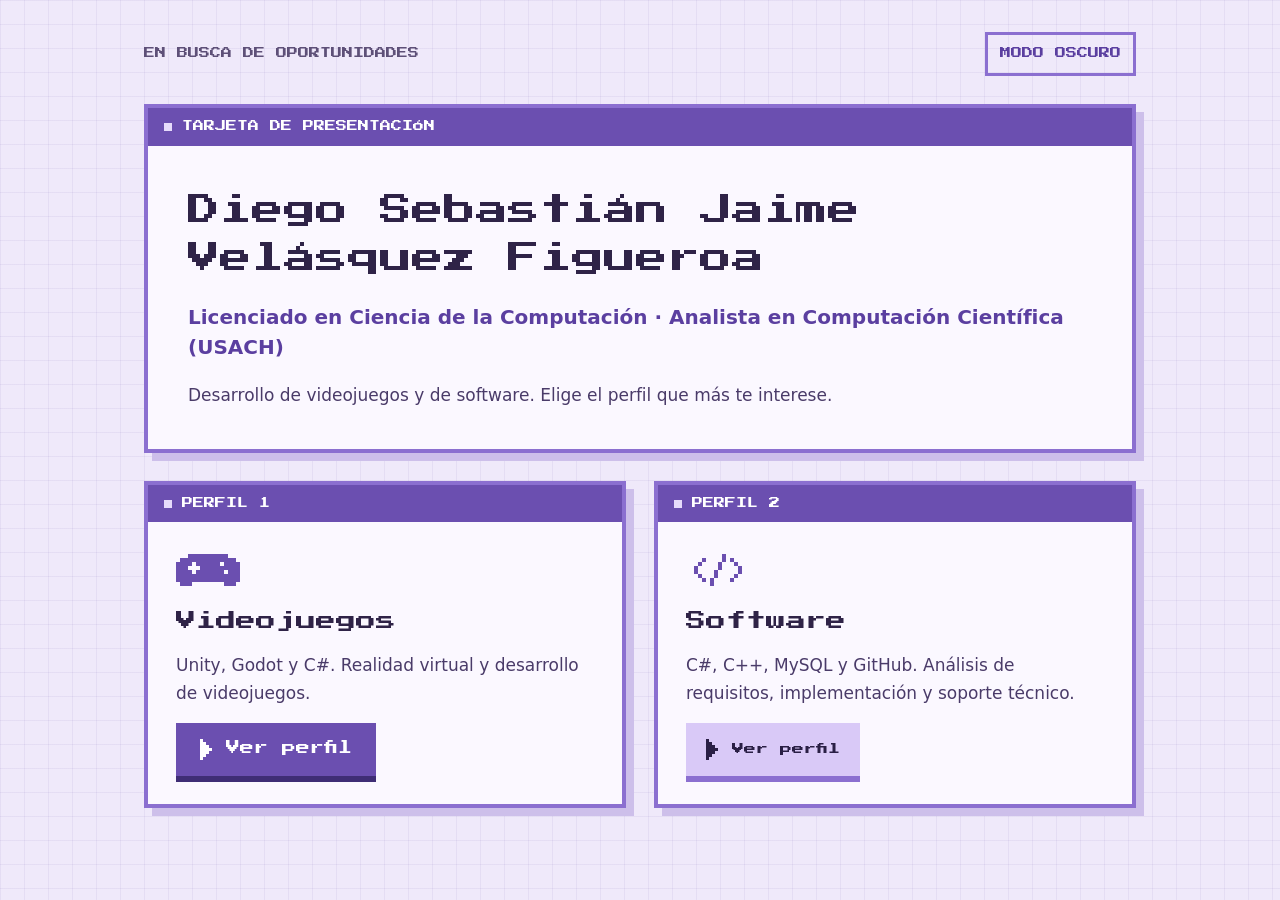
<file: index.html>
<!DOCTYPE html>
<html lang="es" data-theme="dark">
<head>
<meta charset="utf-8">
<meta name="viewport" content="width=device-width, initial-scale=1">
<title>Diego Sebastián Jaime Velásquez Figueroa | Videojuegos y software</title>
<meta name="description" content="Tarjeta de presentación de Diego Sebastián Jaime Velásquez Figueroa, licenciado en Ciencia de la Computación (USACH). Perfiles de desarrollo de videojuegos y de desarrollo de software.">
<meta name="author" content="Diego Sebastián Jaime Velásquez Figueroa">
<meta name="theme-color" content="#231B3A">
<link rel="canonical" href="https://diego-velasquez-figueroa.github.io/Business-Card/">
<link rel="icon" href="data:image/svg+xml,%3Csvg xmlns='http://www.w3.org/2000/svg' viewBox='0 0 8 8' shape-rendering='crispEdges'%3E%3Cpath fill='%23231B3A' d='M0 0h8v8H0z'/%3E%3Cpath fill='%23C2A3F7' d='M2 1h1v1h1v1h1v1h1v1H5v1H4v1H3v1H2z'/%3E%3C/svg%3E">
<meta property="og:type" content="website">
<meta property="og:locale" content="es_CL">
<meta property="og:url" content="https://diego-velasquez-figueroa.github.io/Business-Card/">
<meta property="og:title" content="Diego Sebastián Jaime Velásquez Figueroa | Videojuegos y software">
<meta property="og:description" content="Licenciado en Ciencia de la Computación (USACH). Elige el perfil de videojuegos o de software.">
<meta property="og:image" content="https://diego-velasquez-figueroa.github.io/Business-Card/assets/images/coven-cover.png">
<meta property="og:image:width" content="630">
<meta property="og:image:height" content="500">
<meta property="og:image:alt" content="Portada del videojuego Coven">
<meta name="twitter:card" content="summary_large_image">
<link rel="stylesheet" href="css/styles.css">
<script>try{var t=localStorage.getItem("theme");document.documentElement.dataset.theme=t||(matchMedia("(prefers-color-scheme: light)").matches?"light":"dark")}catch(e){}</script>
<script src="js/script.js" defer></script>
</head>
<body>
<a class="skip" href="#main">Saltar al contenido</a>
<div class="wrap">

<header class="hud">
<span>En busca de oportunidades</span>
<button class="tog" id="theme-toggle" type="button">Modo claro</button>
</header>

<main id="main">

<section class="win" aria-labelledby="perfil-t">
<h2 class="win__bar" id="perfil-t">Tarjeta de presentación</h2>
<div class="head">
<h1>Diego Sebastián Jaime Velásquez Figueroa</h1>
<p class="role">Licenciado en Ciencia de la Computación · Analista en Computación Científica (USACH)</p>
<p class="intro">Desarrollo de videojuegos y de software. Elige el perfil que más te interese.</p>
</div>
</section>

<div class="choose">

<section class="win pick" aria-labelledby="pick-games">
<h2 class="win__bar">Perfil 1</h2>
<div class="win__body">
<svg class="icon" viewBox="0 0 16 10" shape-rendering="crispEdges" aria-hidden="true" focusable="false"><path class="icon__a" d="M3 1h10v1h2v1h1v5h-1v1h-3V8H4v1H1V8H0V3h1V2h2z"/><path class="icon__b" d="M4 3h1v1h1v1H5v1H4V5H3V4h1zM11 3h1v1h-1zM12 5h1v1h-1z"/></svg>
<h3 id="pick-games">Videojuegos</h3>
<p>Unity, Godot y C#. Realidad virtual y desarrollo de videojuegos.</p>
<a class="btn" href="videojuegos.html"><svg viewBox="0 0 4 7" shape-rendering="crispEdges" aria-hidden="true" focusable="false"><path d="M0 0h1v1h1v1h1v1h1v1h-1v1h-1v1h-1v1h-1z"/></svg><span>Ver perfil</span><span class="sr">de videojuegos</span></a>
</div>
</section>

<section class="win pick" aria-labelledby="pick-soft">
<h2 class="win__bar">Perfil 2</h2>
<div class="win__body">
<svg class="icon" viewBox="0 0 16 10" shape-rendering="crispEdges" aria-hidden="true" focusable="false"><path class="icon__a" d="M4 2h1v1H4zM3 3h1v1H3zM2 4h1v2H2zM3 6h1v1H3zM4 7h1v1H4zM11 2h1v1h-1zM12 3h1v1h-1zM13 4h1v2h-1zM12 6h1v1h-1zM11 7h1v1h-1zM9 1h1v2H9zM8 3h1v2H8zM7 5h1v2H7zM6 7h1v2H6z"/></svg>
<h3 id="pick-soft">Software</h3>
<p>C#, C++, MySQL y GitHub. Análisis de requisitos, implementación y soporte técnico.</p>
<a class="btn btn--2" href="software.html"><svg viewBox="0 0 4 7" shape-rendering="crispEdges" aria-hidden="true" focusable="false"><path d="M0 0h1v1h1v1h1v1h1v1h-1v1h-1v1h-1v1h-1z"/></svg><span>Ver perfil</span><span class="sr">de software</span></a>
</div>
</section>

</div>
</main>

</div>
</body>
</html>
</file>
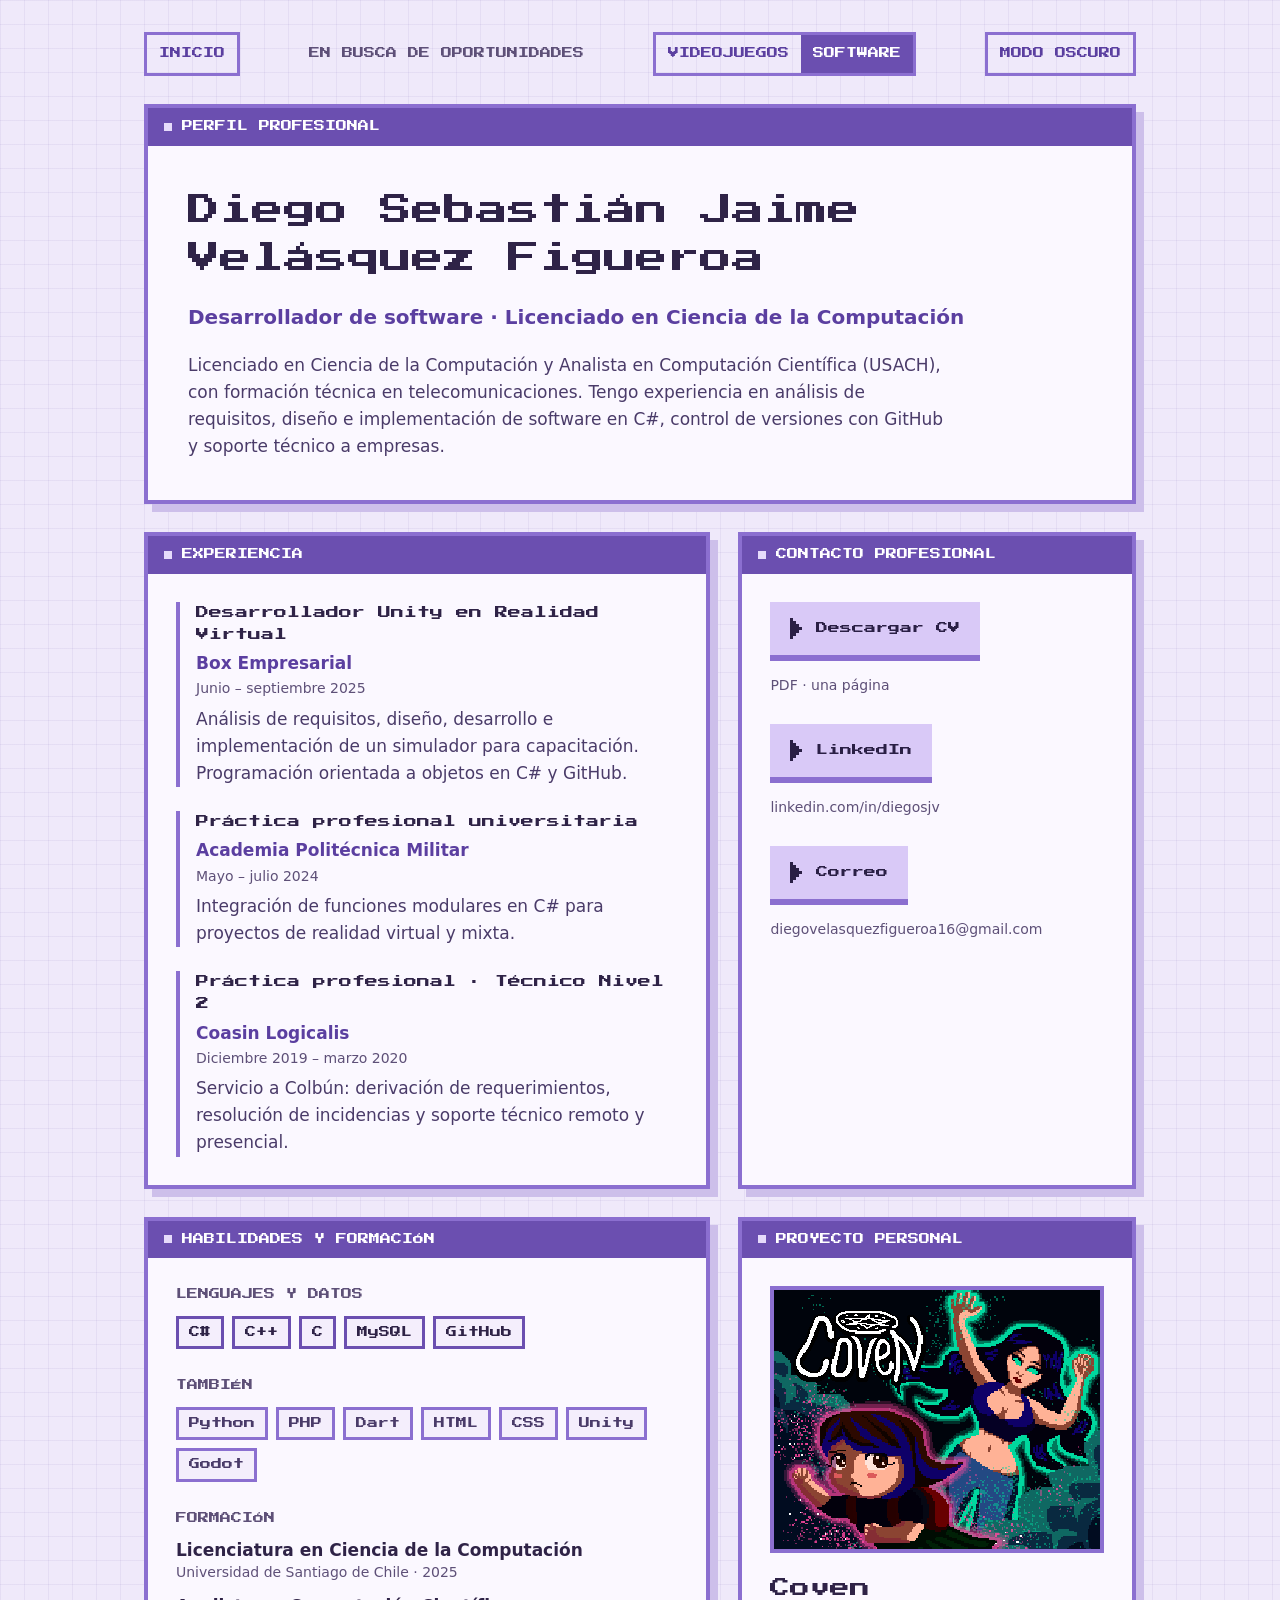
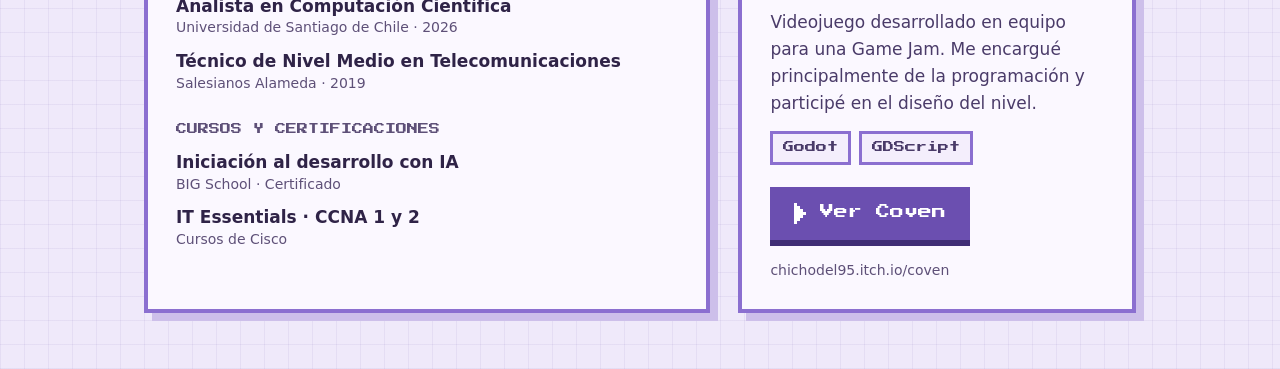
<file: software.html>
<!DOCTYPE html>
<html lang="es" data-theme="dark">
<head>
<meta charset="utf-8">
<meta name="viewport" content="width=device-width, initial-scale=1">
<title>Diego Sebastián Jaime Velásquez Figueroa | Desarrollador de software</title>
<meta name="description" content="Tarjeta de presentación de Diego Sebastián Jaime Velásquez Figueroa: desarrollador de software, licenciado en Ciencia de la Computación y Analista en Computación Científica (USACH). C#, C++, MySQL y GitHub.">
<meta name="author" content="Diego Sebastián Jaime Velásquez Figueroa">
<meta name="theme-color" content="#231B3A">
<link rel="canonical" href="https://diego-velasquez-figueroa.github.io/Business-Card/software.html">
<link rel="icon" href="data:image/svg+xml,%3Csvg xmlns='http://www.w3.org/2000/svg' viewBox='0 0 8 8' shape-rendering='crispEdges'%3E%3Cpath fill='%23231B3A' d='M0 0h8v8H0z'/%3E%3Cpath fill='%23C2A3F7' d='M2 1h1v1h1v1h1v1h1v1H5v1H4v1H3v1H2z'/%3E%3C/svg%3E">
<meta property="og:type" content="website">
<meta property="og:locale" content="es_CL">
<meta property="og:url" content="https://diego-velasquez-figueroa.github.io/Business-Card/software.html">
<meta property="og:title" content="Diego Sebastián Jaime Velásquez Figueroa | Desarrollador de software">
<meta property="og:description" content="Licenciado en Ciencia de la Computación (USACH). C#, C++, MySQL y GitHub.">
<meta property="og:image" content="https://diego-velasquez-figueroa.github.io/Business-Card/assets/images/coven-cover.png">
<meta property="og:image:width" content="630">
<meta property="og:image:height" content="500">
<meta property="og:image:alt" content="Portada del videojuego Coven">
<meta name="twitter:card" content="summary_large_image">
<link rel="stylesheet" href="css/styles.css">
<script>try{var t=localStorage.getItem("theme");document.documentElement.dataset.theme=t||(matchMedia("(prefers-color-scheme: light)").matches?"light":"dark")}catch(e){}</script>
<script src="js/script.js" defer></script>
</head>
<body>
<a class="skip" href="#main">Saltar al contenido</a>
<div class="wrap">

<header class="hud">
<a class="tog" href="index.html">Inicio</a>
<span>En busca de oportunidades</span>
<nav class="switch" aria-label="Perfil">
<a href="videojuegos.html">Videojuegos</a>
<a href="software.html" aria-current="page">Software</a>
</nav>
<button class="tog" id="theme-toggle" type="button">Modo claro</button>
</header>

<main id="main">

<section class="win" aria-labelledby="perfil-t">
<h2 class="win__bar" id="perfil-t">Perfil profesional</h2>
<div class="head">
<h1>Diego Sebastián Jaime Velásquez Figueroa</h1>
<p class="role">Desarrollador de software · Licenciado en Ciencia de la Computación</p>
<p class="intro">Licenciado en Ciencia de la Computación y Analista en Computación Científica (USACH), con formación técnica en telecomunicaciones. Tengo experiencia en análisis de requisitos, diseño e implementación de software en C#, control de versiones con GitHub y soporte técnico a empresas.</p>
</div>
</section>

<div class="grid">

<section class="win" aria-labelledby="xp-t">
<h2 class="win__bar" id="xp-t">Experiencia</h2>
<div class="win__body">
<ul class="xp">
<li>
<h3>Desarrollador Unity en Realidad Virtual</h3>
<p class="org">Box Empresarial</p>
<p class="date">Junio – septiembre 2025</p>
<p class="d">Análisis de requisitos, diseño, desarrollo e implementación de un simulador para capacitación. Programación orientada a objetos en C# y GitHub.</p>
</li>
<li>
<h3>Práctica profesional universitaria</h3>
<p class="org">Academia Politécnica Militar</p>
<p class="date">Mayo – julio 2024</p>
<p class="d">Integración de funciones modulares en C# para proyectos de realidad virtual y mixta.</p>
</li>
<li>
<h3>Práctica profesional · Técnico Nivel 2</h3>
<p class="org">Coasin Logicalis</p>
<p class="date">Diciembre 2019 – marzo 2020</p>
<p class="d">Servicio a Colbún: derivación de requerimientos, resolución de incidencias y soporte técnico remoto y presencial.</p>
</li>
</ul>
</div>
</section>

<section class="win" aria-labelledby="contacto-t">
<h2 class="win__bar" id="contacto-t">Contacto profesional</h2>
<div class="win__body stackc">
<div>
<a class="btn btn--2" href="assets/cv/CV-Diego-Velasquez-Software.pdf" download><svg viewBox="0 0 4 7" shape-rendering="crispEdges" aria-hidden="true" focusable="false"><path d="M0 0h1v1h1v1h1v1h1v1h-1v1h-1v1h-1v1h-1z"/></svg><span>Descargar CV</span></a>
<p class="url">PDF · una página</p>
</div>
<div>
<a class="btn btn--2" href="https://www.linkedin.com/in/diegosjv/" target="_blank" rel="noopener noreferrer"><svg viewBox="0 0 4 7" shape-rendering="crispEdges" aria-hidden="true" focusable="false"><path d="M0 0h1v1h1v1h1v1h1v1h-1v1h-1v1h-1v1h-1z"/></svg><span>LinkedIn</span><span class="sr">(se abre en una pestaña nueva)</span></a>
<p class="url">linkedin.com/in/diegosjv</p>
</div>
<div>
<a class="btn btn--2" href="mailto:diegovelasquezfigueroa16@gmail.com"><svg viewBox="0 0 4 7" shape-rendering="crispEdges" aria-hidden="true" focusable="false"><path d="M0 0h1v1h1v1h1v1h1v1h-1v1h-1v1h-1v1h-1z"/></svg><span>Correo</span></a>
<p class="url">diegovelasquezfigueroa16@gmail.com</p>
</div>
</div>
</section>

</div>

<div class="grid">

<section class="win" aria-labelledby="skills-t">
<h2 class="win__bar" id="skills-t">Habilidades y formación</h2>
<div class="win__body stackc">
<div>
<h3 class="sub">Lenguajes y datos</h3>
<ul class="tags tags--main"><li>C#</li><li>C++</li><li>C</li><li>MySQL</li><li>GitHub</li></ul>
</div>
<div>
<h3 class="sub">También</h3>
<ul class="tags"><li>Python</li><li>PHP</li><li>Dart</li><li>HTML</li><li>CSS</li><li>Unity</li><li>Godot</li></ul>
</div>
<div>
<h3 class="sub">Formación</h3>
<ul class="edu">
<li><b>Licenciatura en Ciencia de la Computación</b><span>Universidad de Santiago de Chile · 2025</span></li>
<li><b>Analista en Computación Científica</b><span>Universidad de Santiago de Chile · 2026</span></li>
<li><b>Técnico de Nivel Medio en Telecomunicaciones</b><span>Salesianos Alameda · 2019</span></li>
</ul>
</div>
<div>
<h3 class="sub">Cursos y certificaciones</h3>
<ul class="edu">
<li><b>Iniciación al desarrollo con IA</b><span>BIG School · Certificado</span></li>
<li><b>IT Essentials · CCNA 1 y 2</b><span>Cursos de Cisco</span></li>
</ul>
</div>
</div>
</section>

<section class="win" aria-labelledby="coven-t">
<h2 class="win__bar" id="coven-t">Proyecto personal</h2>
<div class="win__body">
<figure class="cover">
<img src="assets/images/coven-cover.png" alt="Portada del videojuego Coven" width="630" height="500" loading="lazy">
</figure>
<h3 class="coven">Coven</h3>
<p class="desc">Videojuego desarrollado en equipo para una Game Jam. Me encargué principalmente de la programación y participé en el diseño del nivel.</p>
<ul class="tags" aria-label="Tecnologías de Coven"><li>Godot</li><li>GDScript</li></ul>
<a class="btn" href="https://chichodel95.itch.io/coven" target="_blank" rel="noopener noreferrer"><svg viewBox="0 0 4 7" shape-rendering="crispEdges" aria-hidden="true" focusable="false"><path d="M0 0h1v1h1v1h1v1h1v1h-1v1h-1v1h-1v1h-1z"/></svg><span>Ver Coven</span><span class="sr">(se abre en una pestaña nueva)</span></a>
<p class="url">chichodel95.itch.io/coven</p>
</div>
</section>

</div>
</main>

</div>
</body>
</html>
</file>
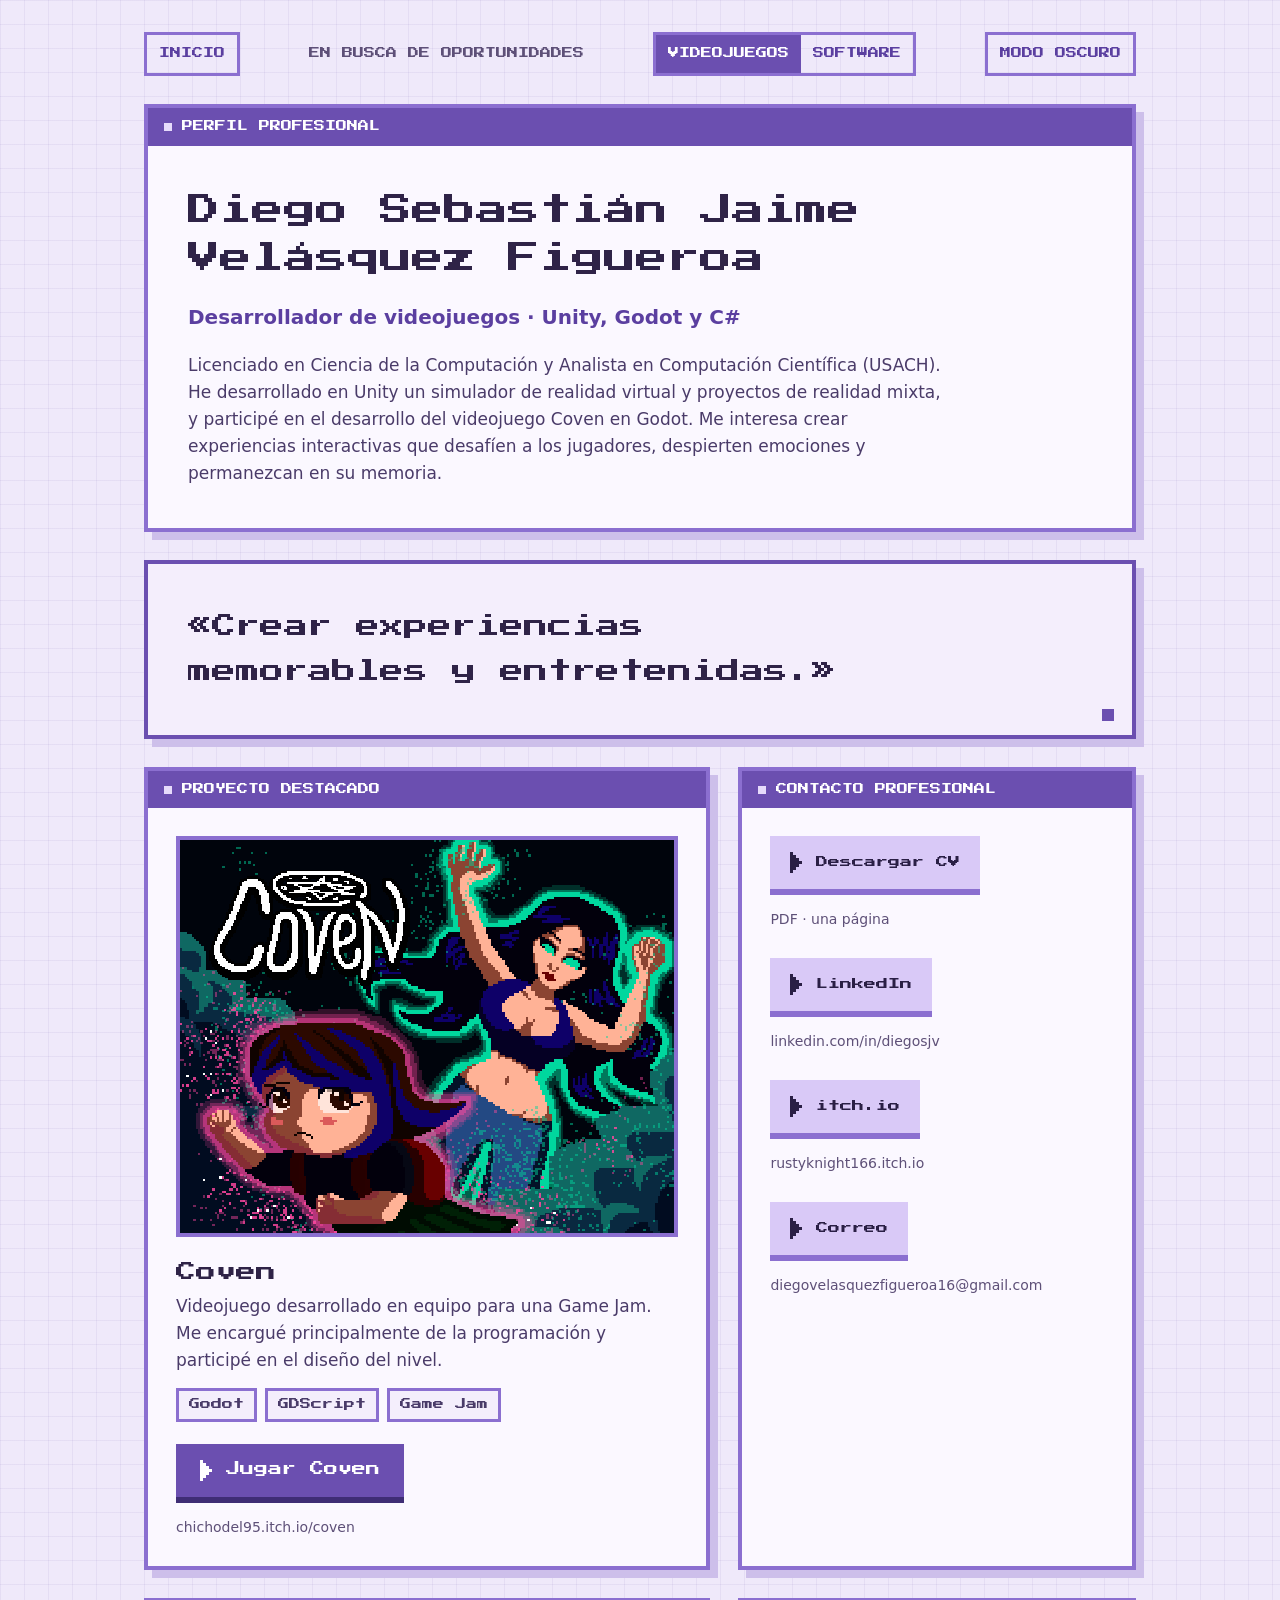
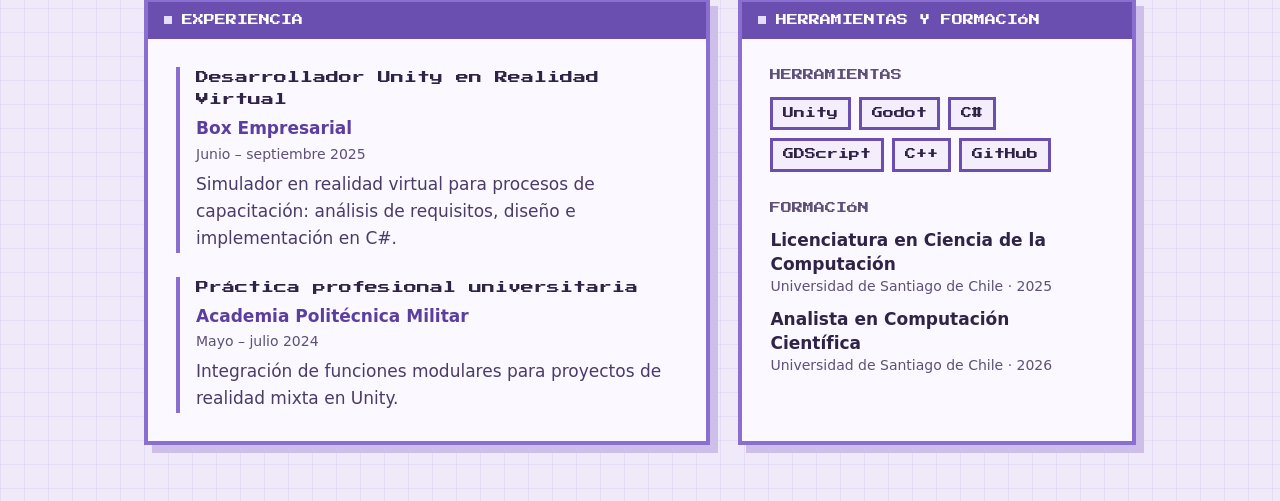
<file: videojuegos.html>
<!DOCTYPE html>
<html lang="es" data-theme="dark">
<head>
<meta charset="utf-8">
<meta name="viewport" content="width=device-width, initial-scale=1">
<title>Diego Sebastián Jaime Velásquez Figueroa | Desarrollador de videojuegos</title>
<meta name="description" content="Tarjeta de presentación de Diego Sebastián Jaime Velásquez Figueroa: desarrollador de videojuegos con experiencia en Unity, realidad virtual y Godot. Licenciado en Ciencia de la Computación (USACH).">
<meta name="author" content="Diego Sebastián Jaime Velásquez Figueroa">
<meta name="theme-color" content="#231B3A">
<link rel="canonical" href="https://diego-velasquez-figueroa.github.io/Business-Card/videojuegos.html">
<link rel="icon" href="data:image/svg+xml,%3Csvg xmlns='http://www.w3.org/2000/svg' viewBox='0 0 8 8' shape-rendering='crispEdges'%3E%3Cpath fill='%23231B3A' d='M0 0h8v8H0z'/%3E%3Cpath fill='%23C2A3F7' d='M2 1h1v1h1v1h1v1h1v1H5v1H4v1H3v1H2z'/%3E%3C/svg%3E">
<meta property="og:type" content="website">
<meta property="og:locale" content="es_CL">
<meta property="og:url" content="https://diego-velasquez-figueroa.github.io/Business-Card/videojuegos.html">
<meta property="og:title" content="Diego Sebastián Jaime Velásquez Figueroa | Desarrollador de videojuegos">
<meta property="og:description" content="Unity, realidad virtual y Godot. «Crear experiencias memorables y entretenidas.»">
<meta property="og:image" content="https://diego-velasquez-figueroa.github.io/Business-Card/assets/images/coven-cover.png">
<meta property="og:image:width" content="630">
<meta property="og:image:height" content="500">
<meta property="og:image:alt" content="Portada del videojuego Coven">
<meta name="twitter:card" content="summary_large_image">
<link rel="stylesheet" href="css/styles.css">
<script>try{var t=localStorage.getItem("theme");document.documentElement.dataset.theme=t||(matchMedia("(prefers-color-scheme: light)").matches?"light":"dark")}catch(e){}</script>
<script src="js/script.js" defer></script>
</head>
<body>
<a class="skip" href="#main">Saltar al contenido</a>
<div class="wrap">

<header class="hud">
<a class="tog" href="index.html">Inicio</a>
<span>En busca de oportunidades</span>
<nav class="switch" aria-label="Perfil">
<a href="videojuegos.html" aria-current="page">Videojuegos</a>
<a href="software.html">Software</a>
</nav>
<button class="tog" id="theme-toggle" type="button">Modo claro</button>
</header>

<main id="main">

<section class="win" aria-labelledby="perfil-t">
<h2 class="win__bar" id="perfil-t">Perfil profesional</h2>
<div class="head">
<h1>Diego Sebastián Jaime Velásquez Figueroa</h1>
<p class="role">Desarrollador de videojuegos · Unity, Godot y C#</p>
<p class="intro">Licenciado en Ciencia de la Computación y Analista en Computación Científica (USACH). He desarrollado en Unity un simulador de realidad virtual y proyectos de realidad mixta, y participé en el desarrollo del videojuego Coven en Godot. Me interesa crear experiencias interactivas que desafíen a los jugadores, despierten emociones y permanezcan en su memoria.</p>
</div>
</section>

<section class="dialog" aria-label="Filosofía personal">
<blockquote><p>«Crear experiencias memorables y entretenidas.»</p></blockquote>
</section>

<div class="grid">

<section class="win" aria-labelledby="coven-t">
<h2 class="win__bar" id="coven-t">Proyecto destacado</h2>
<div class="win__body">
<figure class="cover">
<img src="assets/images/coven-cover.png" alt="Portada del videojuego Coven" width="630" height="500">
</figure>
<h3 class="coven">Coven</h3>
<p class="desc">Videojuego desarrollado en equipo para una Game Jam. Me encargué principalmente de la programación y participé en el diseño del nivel.</p>
<ul class="tags" aria-label="Tecnologías de Coven"><li>Godot</li><li>GDScript</li><li>Game Jam</li></ul>
<a class="btn" href="https://chichodel95.itch.io/coven" target="_blank" rel="noopener noreferrer"><svg viewBox="0 0 4 7" shape-rendering="crispEdges" aria-hidden="true" focusable="false"><path d="M0 0h1v1h1v1h1v1h1v1h-1v1h-1v1h-1v1h-1z"/></svg><span>Jugar Coven</span><span class="sr">(se abre en una pestaña nueva)</span></a>
<p class="url">chichodel95.itch.io/coven</p>
</div>
</section>

<section class="win" aria-labelledby="contacto-t">
<h2 class="win__bar" id="contacto-t">Contacto profesional</h2>
<div class="win__body stackc">
<div>
<a class="btn btn--2" href="assets/cv/CV-Diego-Velasquez-Videojuegos.pdf" download><svg viewBox="0 0 4 7" shape-rendering="crispEdges" aria-hidden="true" focusable="false"><path d="M0 0h1v1h1v1h1v1h1v1h-1v1h-1v1h-1v1h-1z"/></svg><span>Descargar CV</span></a>
<p class="url">PDF · una página</p>
</div>
<div>
<a class="btn btn--2" href="https://www.linkedin.com/in/diegosjv/" target="_blank" rel="noopener noreferrer"><svg viewBox="0 0 4 7" shape-rendering="crispEdges" aria-hidden="true" focusable="false"><path d="M0 0h1v1h1v1h1v1h1v1h-1v1h-1v1h-1v1h-1z"/></svg><span>LinkedIn</span><span class="sr">(se abre en una pestaña nueva)</span></a>
<p class="url">linkedin.com/in/diegosjv</p>
</div>
<div>
<a class="btn btn--2" href="https://rustyknight166.itch.io/" target="_blank" rel="noopener noreferrer"><svg viewBox="0 0 4 7" shape-rendering="crispEdges" aria-hidden="true" focusable="false"><path d="M0 0h1v1h1v1h1v1h1v1h-1v1h-1v1h-1v1h-1z"/></svg><span>itch.io</span><span class="sr">(se abre en una pestaña nueva)</span></a>
<p class="url">rustyknight166.itch.io</p>
</div>
<div>
<a class="btn btn--2" href="mailto:diegovelasquezfigueroa16@gmail.com"><svg viewBox="0 0 4 7" shape-rendering="crispEdges" aria-hidden="true" focusable="false"><path d="M0 0h1v1h1v1h1v1h1v1h-1v1h-1v1h-1v1h-1z"/></svg><span>Correo</span></a>
<p class="url">diegovelasquezfigueroa16@gmail.com</p>
</div>
</div>
</section>

</div>

<div class="grid">

<section class="win" aria-labelledby="xp-t">
<h2 class="win__bar" id="xp-t">Experiencia</h2>
<div class="win__body">
<ul class="xp">
<li>
<h3>Desarrollador Unity en Realidad Virtual</h3>
<p class="org">Box Empresarial</p>
<p class="date">Junio – septiembre 2025</p>
<p class="d">Simulador en realidad virtual para procesos de capacitación: análisis de requisitos, diseño e implementación en C#.</p>
</li>
<li>
<h3>Práctica profesional universitaria</h3>
<p class="org">Academia Politécnica Militar</p>
<p class="date">Mayo – julio 2024</p>
<p class="d">Integración de funciones modulares para proyectos de realidad mixta en Unity.</p>
</li>
</ul>
</div>
</section>

<section class="win" aria-labelledby="skills-t">
<h2 class="win__bar" id="skills-t">Herramientas y formación</h2>
<div class="win__body stackc">
<div>
<h3 class="sub">Herramientas</h3>
<ul class="tags tags--main"><li>Unity</li><li>Godot</li><li>C#</li><li>GDScript</li><li>C++</li><li>GitHub</li></ul>
</div>
<div>
<h3 class="sub">Formación</h3>
<ul class="edu">
<li><b>Licenciatura en Ciencia de la Computación</b><span>Universidad de Santiago de Chile · 2025</span></li>
<li><b>Analista en Computación Científica</b><span>Universidad de Santiago de Chile · 2026</span></li>
</ul>
</div>
</div>
</section>

</div>
</main>

</div>
</body>
</html>
</file>
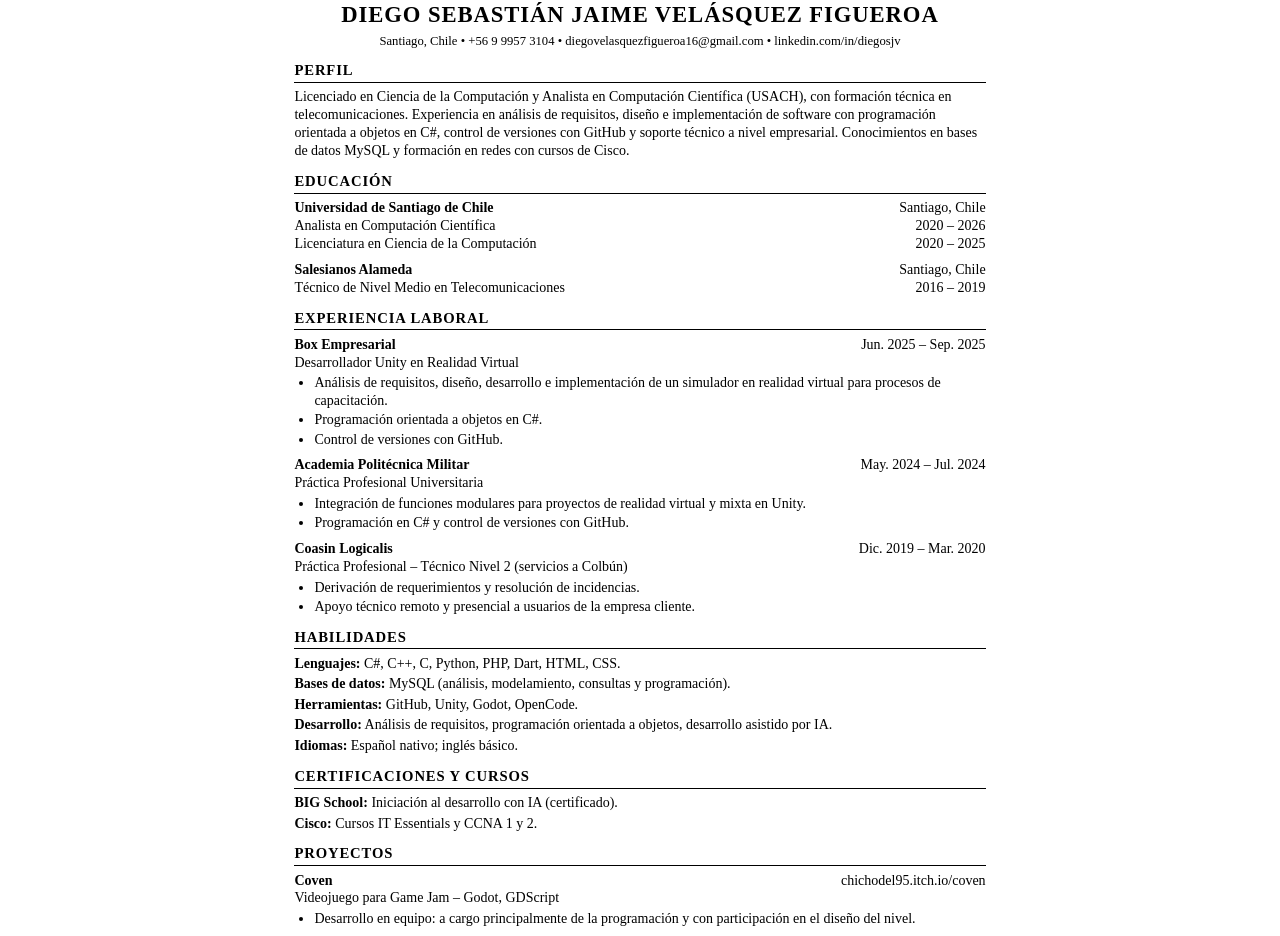
<file: assets/cv/cv-software.html>
<!DOCTYPE html>
<html lang="es">
<head>
<meta charset="utf-8">
<title>CV Diego Velásquez Figueroa - Desarrollador de software</title>
<meta name="robots" content="noindex">
<link rel="stylesheet" href="cv.css">
</head>
<body>
<main>
<h1>Diego Sebastián Jaime Velásquez Figueroa</h1>
<p class="contact">Santiago, Chile • <a href="tel:+56999573104">+56 9 9957 3104</a> • <a href="mailto:diegovelasquezfigueroa16@gmail.com">diegovelasquezfigueroa16@gmail.com</a> • <a href="https://www.linkedin.com/in/diegosjv/">linkedin.com/in/diegosjv</a></p>

<h2>Perfil</h2>
<p>Licenciado en Ciencia de la Computación y Analista en Computación Científica (USACH), con formación técnica en telecomunicaciones. Experiencia en análisis de requisitos, diseño e implementación de software con programación orientada a objetos en C#, control de versiones con GitHub y soporte técnico a nivel empresarial. Conocimientos en bases de datos MySQL y formación en redes con cursos de Cisco.</p>

<h2>Educación</h2>
<div class="entry">
<div class="row"><b>Universidad de Santiago de Chile</b><span>Santiago, Chile</span></div>
<div class="row"><i>Analista en Computación Científica</i><span>2020 – 2026</span></div>
<div class="row"><i>Licenciatura en Ciencia de la Computación</i><span>2020 – 2025</span></div>
</div>
<div class="entry">
<div class="row"><b>Salesianos Alameda</b><span>Santiago, Chile</span></div>
<div class="row"><i>Técnico de Nivel Medio en Telecomunicaciones</i><span>2016 – 2019</span></div>
</div>

<h2>Experiencia laboral</h2>
<div class="entry">
<div class="row"><b>Box Empresarial</b><span>Jun. 2025 – Sep. 2025</span></div>
<div class="row"><i>Desarrollador Unity en Realidad Virtual</i><span></span></div>
<ul>
<li>Análisis de requisitos, diseño, desarrollo e implementación de un simulador en realidad virtual para procesos de capacitación.</li>
<li>Programación orientada a objetos en C#.</li>
<li>Control de versiones con GitHub.</li>
</ul>
</div>
<div class="entry">
<div class="row"><b>Academia Politécnica Militar</b><span>May. 2024 – Jul. 2024</span></div>
<div class="row"><i>Práctica Profesional Universitaria</i><span></span></div>
<ul>
<li>Integración de funciones modulares para proyectos de realidad virtual y mixta en Unity.</li>
<li>Programación en C# y control de versiones con GitHub.</li>
</ul>
</div>
<div class="entry">
<div class="row"><b>Coasin Logicalis</b><span>Dic. 2019 – Mar. 2020</span></div>
<div class="row"><i>Práctica Profesional – Técnico Nivel 2 (servicios a Colbún)</i><span></span></div>
<ul>
<li>Derivación de requerimientos y resolución de incidencias.</li>
<li>Apoyo técnico remoto y presencial a usuarios de la empresa cliente.</li>
</ul>
</div>

<h2>Habilidades</h2>
<div class="skills">
<p><b>Lenguajes:</b> C#, C++, C, Python, PHP, Dart, HTML, CSS.</p>
<p><b>Bases de datos:</b> MySQL (análisis, modelamiento, consultas y programación).</p>
<p><b>Herramientas:</b> GitHub, Unity, Godot, OpenCode.</p>
<p><b>Desarrollo:</b> Análisis de requisitos, programación orientada a objetos, desarrollo asistido por IA.</p>
<p><b>Idiomas:</b> Español nativo; inglés básico.</p>
</div>

<h2>Certificaciones y cursos</h2>
<div class="skills">
<p><b>BIG School:</b> Iniciación al desarrollo con IA (certificado).</p>
<p><b>Cisco:</b> Cursos IT Essentials y CCNA 1 y 2.</p>
</div>

<h2>Proyectos</h2>
<div class="entry">
<div class="row"><b>Coven</b><span>chichodel95.itch.io/coven</span></div>
<div class="row"><i>Videojuego para Game Jam – Godot, GDScript</i><span></span></div>
<ul>
<li>Desarrollo en equipo: a cargo principalmente de la programación y con participación en el diseño del nivel.</li>
</ul>
</div>
</main>
</body>
</html>
</file>
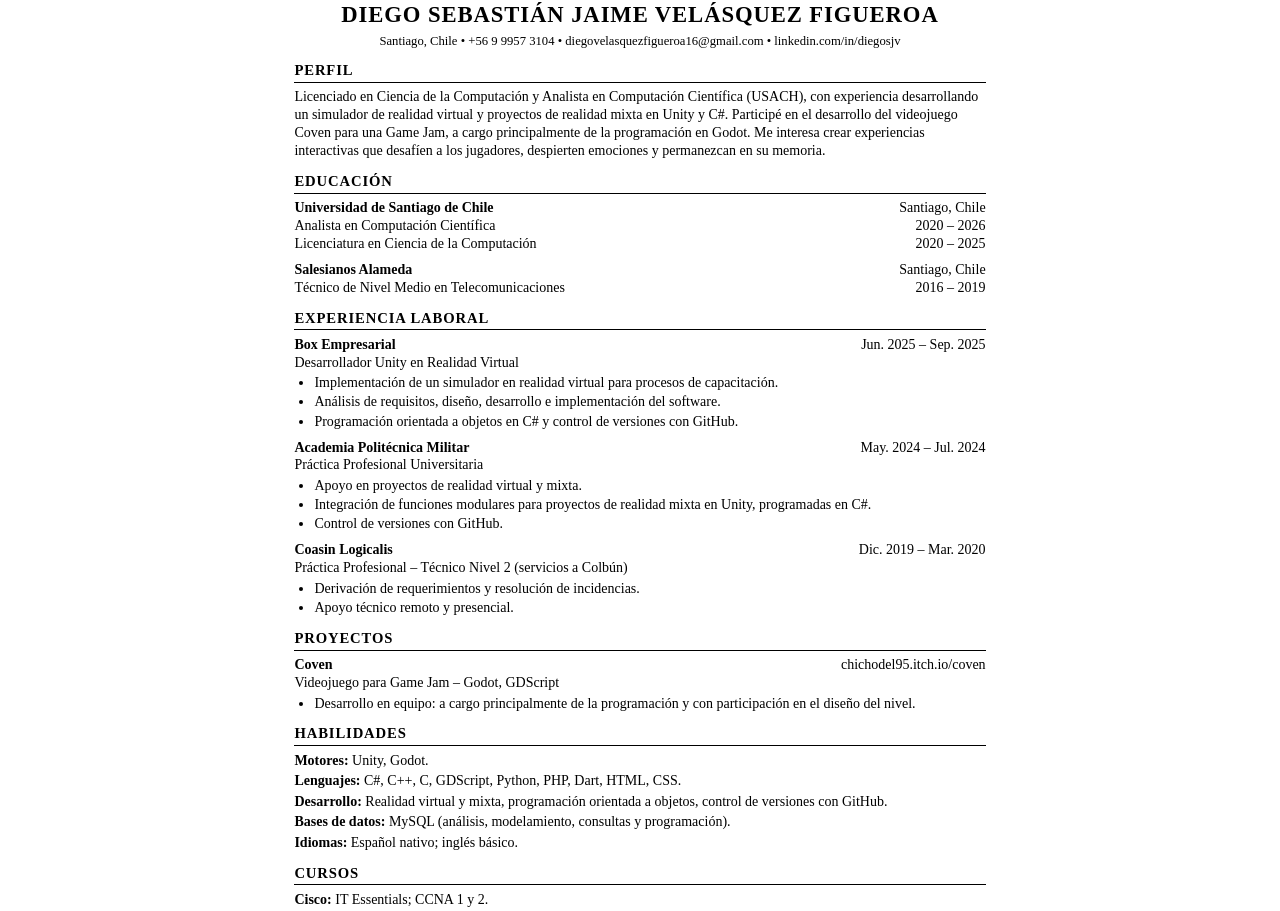
<file: assets/cv/cv-videojuegos.html>
<!DOCTYPE html>
<html lang="es">
<head>
<meta charset="utf-8">
<title>CV Diego Velásquez Figueroa - Desarrollador de videojuegos</title>
<meta name="robots" content="noindex">
<link rel="stylesheet" href="cv.css">
</head>
<body>
<main>
<h1>Diego Sebastián Jaime Velásquez Figueroa</h1>
<p class="contact">Santiago, Chile • <a href="tel:+56999573104">+56 9 9957 3104</a> • <a href="mailto:diegovelasquezfigueroa16@gmail.com">diegovelasquezfigueroa16@gmail.com</a> • <a href="https://www.linkedin.com/in/diegosjv/">linkedin.com/in/diegosjv</a></p>

<h2>Perfil</h2>
<p>Licenciado en Ciencia de la Computación y Analista en Computación Científica (USACH), con experiencia desarrollando un simulador de realidad virtual y proyectos de realidad mixta en Unity y C#. Participé en el desarrollo del videojuego Coven para una Game Jam, a cargo principalmente de la programación en Godot. Me interesa crear experiencias interactivas que desafíen a los jugadores, despierten emociones y permanezcan en su memoria.</p>

<h2>Educación</h2>
<div class="entry">
<div class="row"><b>Universidad de Santiago de Chile</b><span>Santiago, Chile</span></div>
<div class="row"><i>Analista en Computación Científica</i><span>2020 – 2026</span></div>
<div class="row"><i>Licenciatura en Ciencia de la Computación</i><span>2020 – 2025</span></div>
</div>
<div class="entry">
<div class="row"><b>Salesianos Alameda</b><span>Santiago, Chile</span></div>
<div class="row"><i>Técnico de Nivel Medio en Telecomunicaciones</i><span>2016 – 2019</span></div>
</div>

<h2>Experiencia laboral</h2>
<div class="entry">
<div class="row"><b>Box Empresarial</b><span>Jun. 2025 – Sep. 2025</span></div>
<div class="row"><i>Desarrollador Unity en Realidad Virtual</i><span></span></div>
<ul>
<li>Implementación de un simulador en realidad virtual para procesos de capacitación.</li>
<li>Análisis de requisitos, diseño, desarrollo e implementación del software.</li>
<li>Programación orientada a objetos en C# y control de versiones con GitHub.</li>
</ul>
</div>
<div class="entry">
<div class="row"><b>Academia Politécnica Militar</b><span>May. 2024 – Jul. 2024</span></div>
<div class="row"><i>Práctica Profesional Universitaria</i><span></span></div>
<ul>
<li>Apoyo en proyectos de realidad virtual y mixta.</li>
<li>Integración de funciones modulares para proyectos de realidad mixta en Unity, programadas en C#.</li>
<li>Control de versiones con GitHub.</li>
</ul>
</div>
<div class="entry">
<div class="row"><b>Coasin Logicalis</b><span>Dic. 2019 – Mar. 2020</span></div>
<div class="row"><i>Práctica Profesional – Técnico Nivel 2 (servicios a Colbún)</i><span></span></div>
<ul>
<li>Derivación de requerimientos y resolución de incidencias.</li>
<li>Apoyo técnico remoto y presencial.</li>
</ul>
</div>

<h2>Proyectos</h2>
<div class="entry">
<div class="row"><b>Coven</b><span>chichodel95.itch.io/coven</span></div>
<div class="row"><i>Videojuego para Game Jam – Godot, GDScript</i><span></span></div>
<ul>
<li>Desarrollo en equipo: a cargo principalmente de la programación y con participación en el diseño del nivel.</li>
</ul>
</div>

<h2>Habilidades</h2>
<div class="skills">
<p><b>Motores:</b> Unity, Godot.</p>
<p><b>Lenguajes:</b> C#, C++, C, GDScript, Python, PHP, Dart, HTML, CSS.</p>
<p><b>Desarrollo:</b> Realidad virtual y mixta, programación orientada a objetos, control de versiones con GitHub.</p>
<p><b>Bases de datos:</b> MySQL (análisis, modelamiento, consultas y programación).</p>
<p><b>Idiomas:</b> Español nativo; inglés básico.</p>
</div>

<h2>Cursos</h2>
<div class="skills">
<p><b>Cisco:</b> IT Essentials; CCNA 1 y 2.</p>
</div>
</main>
</body>
</html>
</file>
<file: css/styles.css>
/* Tarjeta de presentación virtual · Diego Sebastián Jaime Velásquez Figueroa
   Paleta lila suave. Dos temas (oscuro y claro) controlados con variables CSS. */

@font-face{font-family:"Press Start 2P";src:url("../assets/fonts/PressStart2P-latin.woff2") format("woff2");font-display:swap}

:root{
  --px:"Press Start 2P",ui-monospace,Menlo,Consolas,monospace;
  --bg:#231B3A;--bg2:#2E2449;--in:#271F40;--bar:#4B3B7A;--bdr:#4B3B7A;--dash:#8F7BC8;--sh:#1A1429;
  --ink:#EDE7FA;--ink2:#D8CCF2;--mute:#B7A8D9;--hi:#F6F1FF;--barink:#F6F1FF;--acc:#DCCBFA;--bul:#CBB6F7;
  --b1:#C2A3F7;--b1i:#231B3A;--b1s:#7E5CC4;--b2:#DCCBFA;--b2i:#231B3A;--b2s:#9A82D0;
  --grid:rgba(203,182,247,.07);--focus:#F6F1FF;color-scheme:dark;
}
[data-theme="light"]{
  --bg:#EFE9FA;--bg2:#FBF8FF;--in:#F4EEFC;--bar:#6B4FB0;--bdr:#8B6FD0;--dash:#8B6FD0;--sh:#CDBFEA;
  --ink:#2F2347;--ink2:#4A3B69;--mute:#5E5078;--hi:#2F2347;--barink:#FFFFFF;--acc:#5B3FA0;--bul:#E6DBFB;
  --b1:#6B4FB0;--b1i:#FFFFFF;--b1s:#3F2D75;--b2:#D9C9F7;--b2i:#2A1F45;--b2s:#8B6FD0;
  --grid:rgba(107,79,176,.08);--focus:#2F2347;color-scheme:light;
}

*,*::before,*::after{box-sizing:border-box}
[hidden]{display:none!important}
body{margin:0;font:17px/1.6 system-ui,-apple-system,"Segoe UI",Roboto,sans-serif;color:var(--ink);background-color:var(--bg);background-image:linear-gradient(var(--grid) 1px,transparent 1px),linear-gradient(90deg,var(--grid) 1px,transparent 1px);background-size:24px 24px}
.wrap{max-width:1040px;margin:0 auto;padding:32px 24px 56px;display:flex;flex-direction:column;gap:28px}
main{display:flex;flex-direction:column;gap:28px}
.px{font-family:var(--px);font-weight:400}
.sr{position:absolute;width:1px;height:1px;margin:-1px;padding:0;border:0;overflow:hidden;clip:rect(0 0 0 0);clip-path:inset(50%);white-space:nowrap}
.skip{position:absolute;left:-999px;top:8px;padding:10px 14px;background:var(--b1);color:var(--b1i);font-weight:600}
.skip:focus{left:8px;z-index:9}

/* Barra de estado (HUD) */
.hud{display:flex;flex-wrap:wrap;align-items:center;justify-content:space-between;gap:10px 24px;font:11px/1.6 var(--px);text-transform:uppercase;color:var(--mute)}
.tog{min-height:44px;padding:8px 12px;font:11px/1.4 var(--px);text-transform:uppercase;color:var(--acc);background:transparent;border:3px solid var(--dash);cursor:pointer}
.tog:hover{border-color:var(--acc)}
a.tog{display:inline-flex;align-items:center;text-decoration:none}
/* Selector de perfil (videojuegos / software) */
.switch{display:flex;border:3px solid var(--dash)}
.switch a{display:flex;align-items:center;min-height:38px;padding:6px 12px;color:var(--acc);text-decoration:none}
.switch a[aria-current="page"]{background:var(--b1);color:var(--b1i)}
.switch a:not([aria-current]):hover{background:var(--in)}

/* Ventanas */
.win{min-width:0;border:4px solid var(--bdr);background:var(--bg2);box-shadow:8px 8px 0 var(--sh)}
.win__bar{display:flex;align-items:center;gap:10px;margin:0;padding:10px 16px;background:var(--bar);font:400 11px/1.6 var(--px);text-transform:uppercase;color:var(--barink)}
.win__bar::before{content:"";flex:none;width:8px;height:8px;background:var(--bul)}
.win__body{padding:clamp(20px,3vw,28px)}
.head{display:flex;flex-direction:column;gap:20px;padding:clamp(24px,4vw,40px) clamp(20px,4vw,40px)}
h1{margin:0;font:400 clamp(18px,3.4vw,32px)/1.5 var(--px);color:var(--hi);overflow-wrap:anywhere}
.role{margin:0;font-size:clamp(16px,2vw,20px);font-weight:600;line-height:1.5;color:var(--acc)}
.intro{margin:0;max-width:760px;color:var(--ink2)}

/* Frase personal (cuadro de diálogo) */
.dialog{position:relative;padding:clamp(24px,4vw,40px) clamp(20px,4vw,40px);border:4px solid var(--b1);background:var(--in);box-shadow:8px 8px 0 var(--sh)}
.dialog blockquote{margin:0;padding-right:20px;font:clamp(13px,2.3vw,24px)/1.9 var(--px);color:var(--hi)}
.dialog blockquote p{margin:0;text-wrap:balance}
.dialog::after{content:"";position:absolute;right:18px;bottom:14px;width:12px;height:12px;background:var(--b1);animation:blink 1s step-end infinite}

/* Coven y contacto */
.grid{display:flex;flex-wrap:wrap;align-items:stretch;gap:28px}
.grid>.win:first-child{flex:3 1 min(480px,100%)}
.grid>.win:last-child{flex:2 1 min(340px,100%)}
.stackc{display:flex;flex-direction:column;gap:28px}
/* Portada: se muestra completa en su proporción real (630×500) y escala con el ancho disponible */
.cover{margin:0;border:4px solid var(--bdr);background:var(--in);line-height:0}
.cover img{display:block;width:100%;height:auto;image-rendering:pixelated}
h3.coven{margin:20px 0 6px;font:400 20px/1.5 var(--px);color:var(--hi)}
.desc{margin:0 0 22px;color:var(--ink2)}
.url{margin:20px 0 0;font-size:14px;line-height:1.5;color:var(--mute);overflow-wrap:anywhere}

/* Botones */
.btn{display:inline-flex;align-items:center;gap:14px;min-height:44px;padding:16px 24px;font:400 14px/1.4 var(--px);text-decoration:none;color:var(--b1i);background:var(--b1);box-shadow:0 6px 0 var(--b1s);transition:transform .08s steps(2),filter .08s}
.btn:hover{transform:translateY(2px);filter:brightness(1.08)}
.btn:active{transform:translateY(6px);box-shadow:none}
.btn svg{flex:none;width:12px;height:21px;fill:currentColor}
.btn--2{padding:16px 20px;font-size:12px;color:var(--b2i);background:var(--b2);box-shadow:0 6px 0 var(--b2s)}
:is(.btn,.tog,.skip,.switch a):focus-visible{outline:3px solid var(--focus);outline-offset:4px}

/* Portada: elección de perfil (toda la tarjeta es clicable a través del botón) */
.choose{display:grid;grid-template-columns:repeat(auto-fit,minmax(min(320px,100%),1fr));gap:28px}
.pick{position:relative;display:flex;flex-direction:column;transition:border-color .08s}
.pick .win__body{flex:1;display:flex;flex-direction:column;gap:16px}
.pick .icon{width:64px;height:40px}
.icon__a{fill:var(--b1)}
.icon__b{fill:var(--bg2)}
.pick h3{margin:0;font:400 clamp(16px,2.2vw,20px)/1.5 var(--px);color:var(--hi)}
.pick p{margin:0;color:var(--ink2)}
.pick .btn{align-self:flex-start;margin-top:auto}
.pick .btn::after{content:"";position:absolute;inset:0}
.pick .btn:hover,.pick .btn:active{transform:none}
.pick:hover{border-color:var(--b1)}
.pick:hover .btn{filter:brightness(1.08)}
.pick .btn:focus-visible{outline:none}
.pick:has(.btn:focus-visible){outline:3px solid var(--focus);outline-offset:4px}

/* Etiquetas de herramientas */
.sub{margin:0 0 12px;font:400 11px/1.6 var(--px);text-transform:uppercase;color:var(--mute)}
.tags{list-style:none;margin:0;padding:0;display:flex;flex-wrap:wrap;gap:8px}
.tags li{padding:6px 10px;border:3px solid var(--bdr);background:var(--in);font:400 11px/1.4 var(--px);color:var(--ink2)}
.tags--main li{border-color:var(--b1);color:var(--hi)}
.desc+.tags{margin:-8px 0 22px}

/* Experiencia */
.xp{list-style:none;margin:0;padding:0;display:flex;flex-direction:column;gap:24px}
.xp li{padding-left:16px;border-left:4px solid var(--dash)}
.xp h3{margin:0;font:400 13px/1.7 var(--px);color:var(--hi)}
.xp .org{margin:4px 0 0;font-weight:600;color:var(--acc)}
.xp .date{margin:0;font-size:14px;color:var(--mute)}
.xp .d{margin:6px 0 0;color:var(--ink2)}

/* Formación */
.edu{list-style:none;margin:0;padding:0;display:flex;flex-direction:column;gap:12px}
.edu li{display:flex;flex-direction:column;line-height:1.4}
.edu b{font-weight:600;color:var(--ink)}
.edu span{font-size:14px;color:var(--mute)}

/* Animaciones moderadas */
@keyframes blink{50%{opacity:0}}
@keyframes pop{from{opacity:0;transform:translateY(10px)}}
.win,.dialog{animation:pop .45s steps(4,end) backwards}
.grid>.win:last-child{animation-delay:.12s}
.grid+.grid>.win{animation-delay:.2s}

/* Pantallas pequeñas */
@media (max-width:480px){
  .wrap{padding:20px 14px 40px;gap:24px}
  main,.grid{gap:24px}
  .hud{justify-content:flex-start;gap:10px 12px}
  .hud>span{order:-2;flex-basis:100%}
  .hud .switch{order:-1}
  .switch a{padding:6px 10px}
  .btn{display:flex;width:100%;padding:14px 16px;gap:12px;font-size:12px}
  .btn--2{font-size:11px}
  .win,.dialog{box-shadow:6px 6px 0 var(--sh)}
}
@media (max-width:360px){
  .hud,.tog,.win__bar{font-size:10px}
  .btn,.btn--2{font-size:10px}
}
@media (prefers-reduced-motion:reduce){*,*::before,*::after{animation:none!important;transition:none!important}}
</file>
<file: assets/cv/cv.css>
/* CV formato Harvard: una columna, orden cronológico inverso, texto seleccionable (compatible con ATS).
   Para regenerar el PDF: abrir el .html en Edge/Chrome > Imprimir > Guardar como PDF (Carta, sin encabezados). */
@page{size:letter;margin:0.45in 0.6in}
*{box-sizing:border-box}
html{-webkit-print-color-adjust:exact;print-color-adjust:exact}
body{margin:0;font:10.5pt/1.28 Garamond,"EB Garamond","Times New Roman",serif;color:#000}
main{max-width:7.2in;margin:0 auto}
h1{margin:0;text-align:center;font-size:17pt;font-weight:700;letter-spacing:.04em;text-transform:uppercase}
.contact{margin:3pt 0 0;text-align:center;font-size:9.5pt}
.contact a{color:#000;text-decoration:none;white-space:nowrap}
h2{margin:9pt 0 4pt;padding-bottom:1.5pt;border-bottom:.8pt solid #000;font-size:11pt;font-weight:700;letter-spacing:.06em;text-transform:uppercase}
p{margin:0}
.entry{margin:0 0 6pt;break-inside:avoid}
.row{display:flex;justify-content:space-between;gap:12pt}
.row b{font-weight:700}
.row i{font-style:normal}
.row span:last-child{flex:none;text-align:right}
ul{margin:2pt 0 0;padding-left:15pt}
li{margin:0 0 1pt}
.skills p{margin:0 0 2pt}
.skills b{font-weight:700}
</file>
